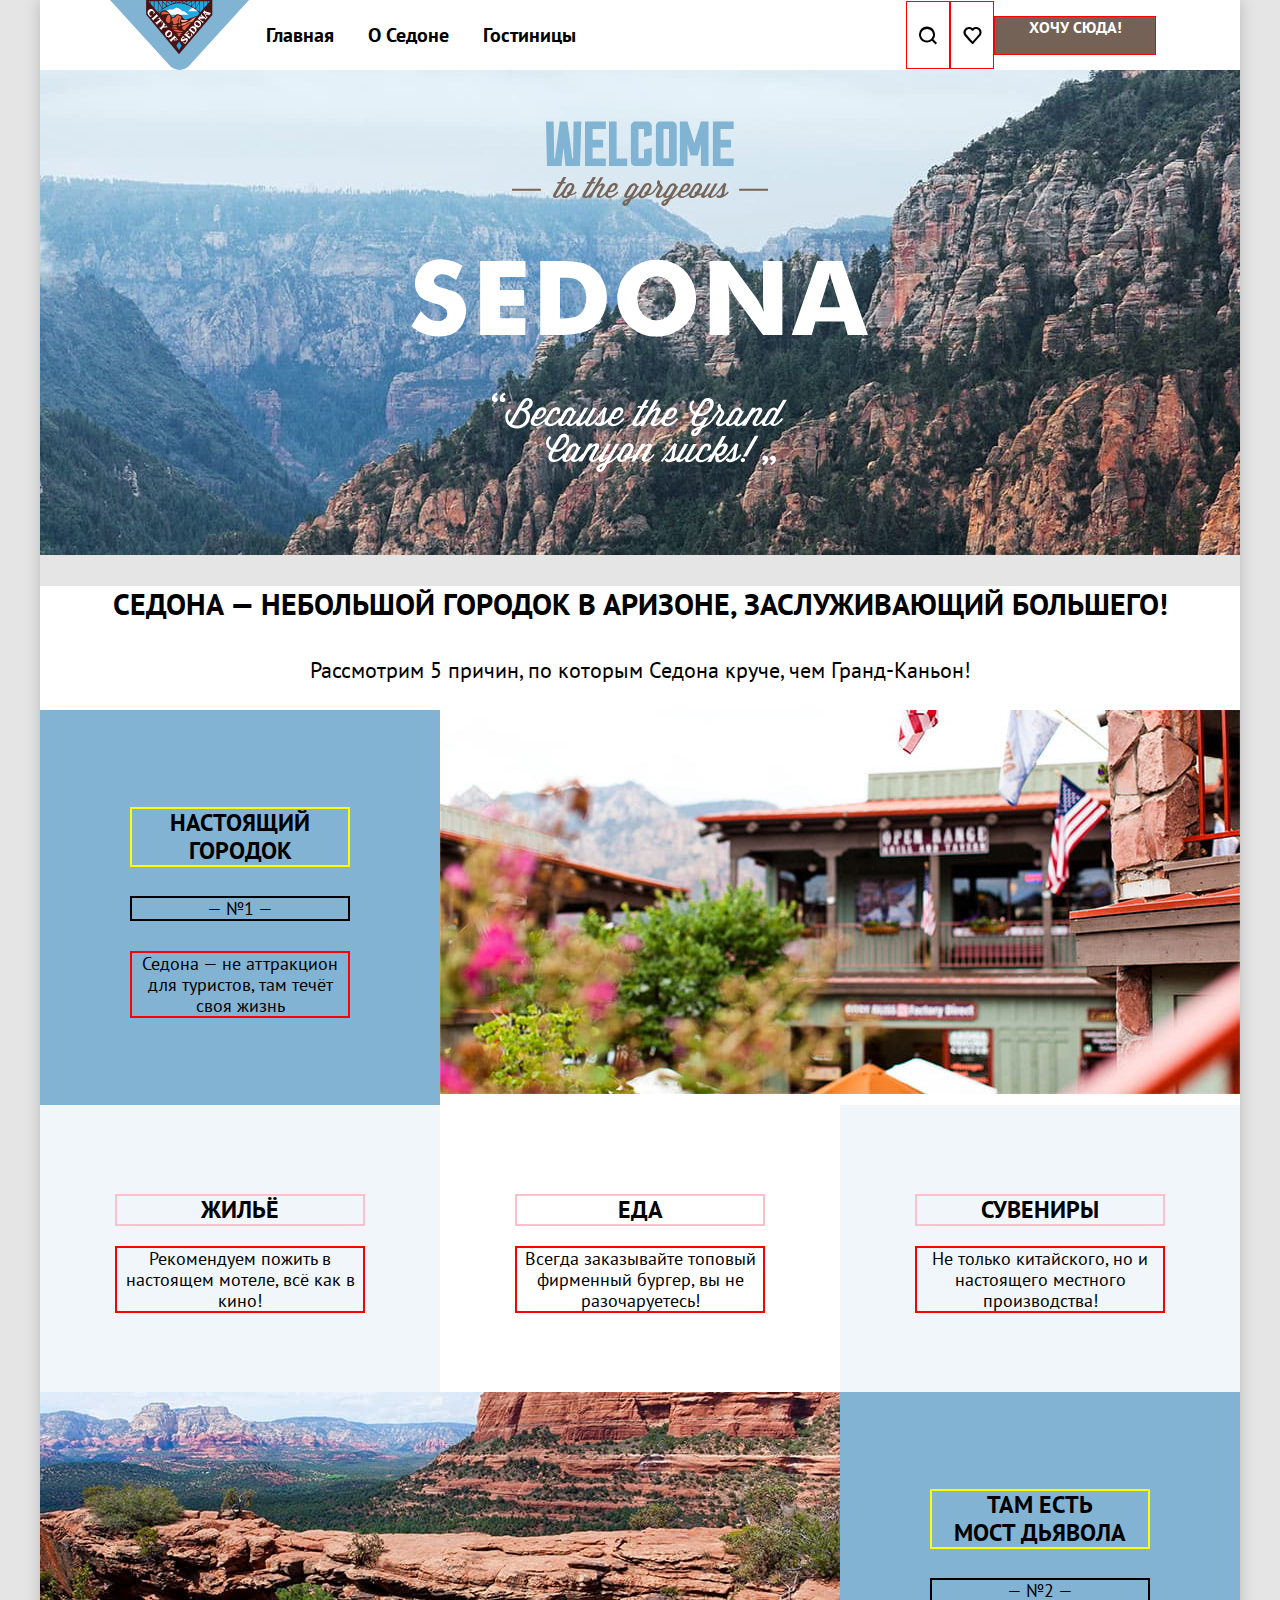
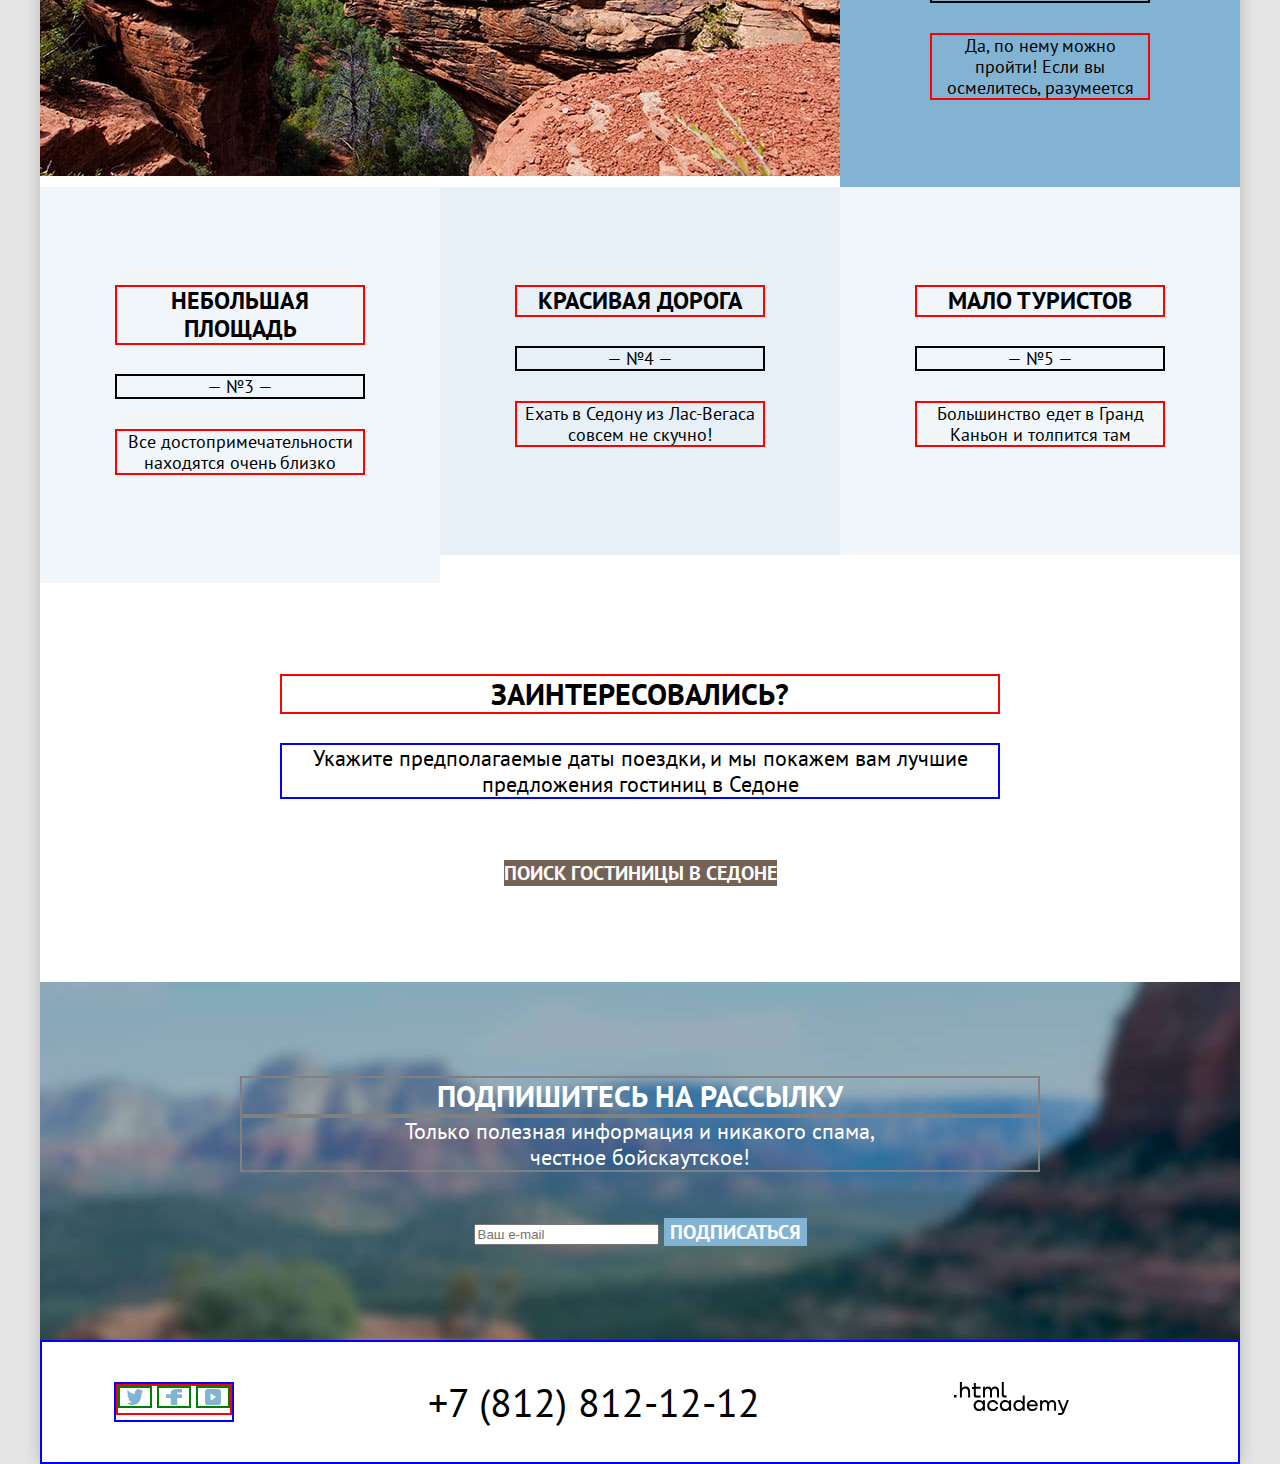
<file: index.html>
<!DOCTYPE html>
<html lang="ru">
  <head>
    <meta charset="utf-8">
    <title>HTML Academy: Седона</title>
    <link rel="stylesheet" href="styles/styles.css">
  </head>
  <body>
    <div class="shadow-container">
    <header class="main-header">
      <nav class="navigation">

        <img class="logo-small" src="images/nav-logo.svg" width="139" height="70" alt="Логотип Седоны.">

        <ul class="navigation-list">
          <li class="navigation-item">
            <a class="navigation-link" href="index.html">Главная</a>
          </li>
          <li class="navigation-item">
            <a class="navigation-link" href="about.html">О Седоне</a>
          </li>
          <li class="navigation-item">
            <a class="navigation-link" href="catalog.html">Гостиницы</a>
          </li>
        </ul>

        <ul class="navigation-list navigation-user">
          <li class="navigation-user-item">
            <a class="navigation-user-link" href="#">
              <span class="visually-hidden">Поиск</span>
              <!--<img src="" width="19" height="18" alt="Поиск">-->
            </a>
          </li>
          <li class="navigation-user-item">
            <a class="navigation-user-link" href="#">
              <span class="visually-hidden">Отзывы</span>
              <!--<img src="" width="19" height="17" alt="Отзывы">-->
            </a>
          </li>
          <li class="navigation-user-item">
            <a class="navigation-user-link" href="#">Хочу сюда!</a>
          </li>
        </ul>
      </nav>
    </header>


    <main class="main-container main-index">

      <div class="page-container">

       <section class="big-logo-container">
         <!--Главный заголовок-->
         <h1 class="visually-hidden">Седона</h1>

         <!--Лого-->
         <img class="logo-large" src="images/logo-big.svg"  width="458" height="352" alt="Логотип Седоны.">
       </section>

       <section class="advantages">
        <h2 class="visually-hidden">Преимущества</h2>
        <p class="city-promo">Седона — небольшой городок в Аризоне, заслуживающий большего!</p>
        <p class="city-promo-text">Рассмотрим 5 причин, по которым Седона круче, чем Гранд-Каньон!</p>
        <ul class="advantages-list">
          <li class="advantages-item">
            <div class="advantages-item-background-1">
              <h3 class="advantages-title">Настоящий городок</h3>
              <p class="advantages-description number">— №1 —</p>
              <p class="advantages-description">Седона — не аттракцион для туристов, там течёт своя жизнь</p>
            </div>
          </li>
          <li class="advantages-item advantages-item-pic">
              <img class="advantages-item-picture" src="images/index-adv-sedona-town.jpg" width="800" height="384" alt="Городок Седона.">
          </li>
          <li class="advantages-item">
            <div class="advantages-item-background-2">
              <h3 class="advantages-title">Жильё</h3>
              <p class="advantages-description feature">Рекомендуем пожить в настоящем мотеле, всё как в кино!</p>
            </div>
          </li>
          <li class="advantages-item">
            <div class="advantages-item-background-3">
              <h3 class="advantages-title">Еда</h3>
              <p class="advantages-description feature">Всегда заказывайте топовый фирменный бургер, вы не разочаруетесь!</p>
            </div>
          </li>
          <li class="advantages-item">
            <div class="advantages-item-background-4">
              <h3 class="advantages-title">Сувениры</h3>
              <p class="advantages-description feature">Не только китайского, но и настоящего местного производства!</p>
            </div>
          </li>
          <li class="advantages-item advantages-item-pic">
            <img class="advantages-item-picture" src="images/index-adv-devils-bridge.jpg" width="800" height="384" alt="Мост Дьявола.">
          </li>
          <li class="advantages-item">
            <div class="advantages-item-background-5">
              <h3 class="advantages-title">Там есть <br/> мост дьявола</h3>
              <p class="advantages-description number">— №2 —</p>
              <p class="advantages-description">Да, по нему можно пройти! Если вы осмелитесь, разумеется</p>
            </div>
          </li>
          <li class="advantages-item">
            <div class="advantages-item-background-6">
              <h3 class="advantages-title">Небольшая площадь</h3>
              <p class="advantages-description number">— №3 —</p>
              <p class="advantages-description">Все достопримечательности находятся очень близко</p>
            </div>
          </li>
          <li class="advantages-item">
            <div class="advantages-item-background-7">
              <h3 class="advantages-title">Красивая дорога</h3>
              <p class="advantages-description number">— №4 —</p>
              <p class="advantages-description">Ехать в Седону из Лас-Вегаса совсем не скучно!</p>
            </div>
          </li>
          <li class="advantages-item">
            <div class="advantages-item-background-8">
              <h3 class="advantages-title">Мало туристов</h3>
              <p class="advantages-description number">— №5 —</p>
              <p class="advantages-description">Большинство едет в Гранд Каньон и толпится там</p>
            </div>
          </li>
        </ul>
      </section>

      <section  class="hotels-index">
        <h2 class="visually-hidden">Отели</h2>
        <p class="hotels-promo">Заинтересовались?</p>
        <p class="hotels-promo-text">Укажите предполагаемые даты поездки, и мы покажем вам лучшие предложения гостиниц в Седоне</p>
        <a class="hotels-search" href="#">Поиск гостиницы в Cедоне</a>
      </section>

      <section class="email-index">
        <h2 class="visually-hidden">Рассылка</h2>
        <p class="email-promo">Подпишитесь на рассылку</p>
        <p class="email-promo-text">Только полезная информация и никакого спама, <br/> честное бойскаутское!</p>
        <form class="email-form" action="https://echo.htmlacademy.ru/" method="post">
          <input type="text" name="user-email" placeholder="Ваш e-mail">
          <button class="button" type="submit">Подписаться</button>
        </form>
      </section>

     </div>
    </main>

    <footer class="page-footer">
     <div class="page-footer-container">
      <div class="footer-social">
        <h2 class="visually-hidden">Соцсети</h2>
        <ul class="footer-social-list">
          <li class="footer-social-item">
            <a class="footer-social-link footer-social-tw" href="#">
              <span class="visually-hidden">Твиттер</span>
            </a>
          </li>
          <li class="footer-social-item">
            <a class="footer-social-link footer-social-fb" href="#">
              <span class="visually-hidden">Фейсбук</span>
            </a>
          </li>
          <li class="footer-social-item">
            <a class="footer-social-link footer-social-youtube" href="#">
              <span class="visually-hidden">Ютуб</span>
            </a>
          </li>
        </ul>
      </div>
      <div class="footer-phone">
        <h2 class="visually-hidden">Телефон</h2>
        <a class="footer-phone-phone" href="tel:+78128121212">+7 (812) 812-12-12</a>
      </div>
      <div class="footer-about">
        <h2 class="visually-hidden">Ссылка на HTML academy</h2>
      <a class="htmlacademy-link" href="https://htmlacademy.ru/"><img src="images/footer-htmlacademy.svg" width="115" height="33" alt="Ссылка на HTML academy."></a>
      </div>
     </div>
    </footer>
  </div>
  </body>
</html>
</file>
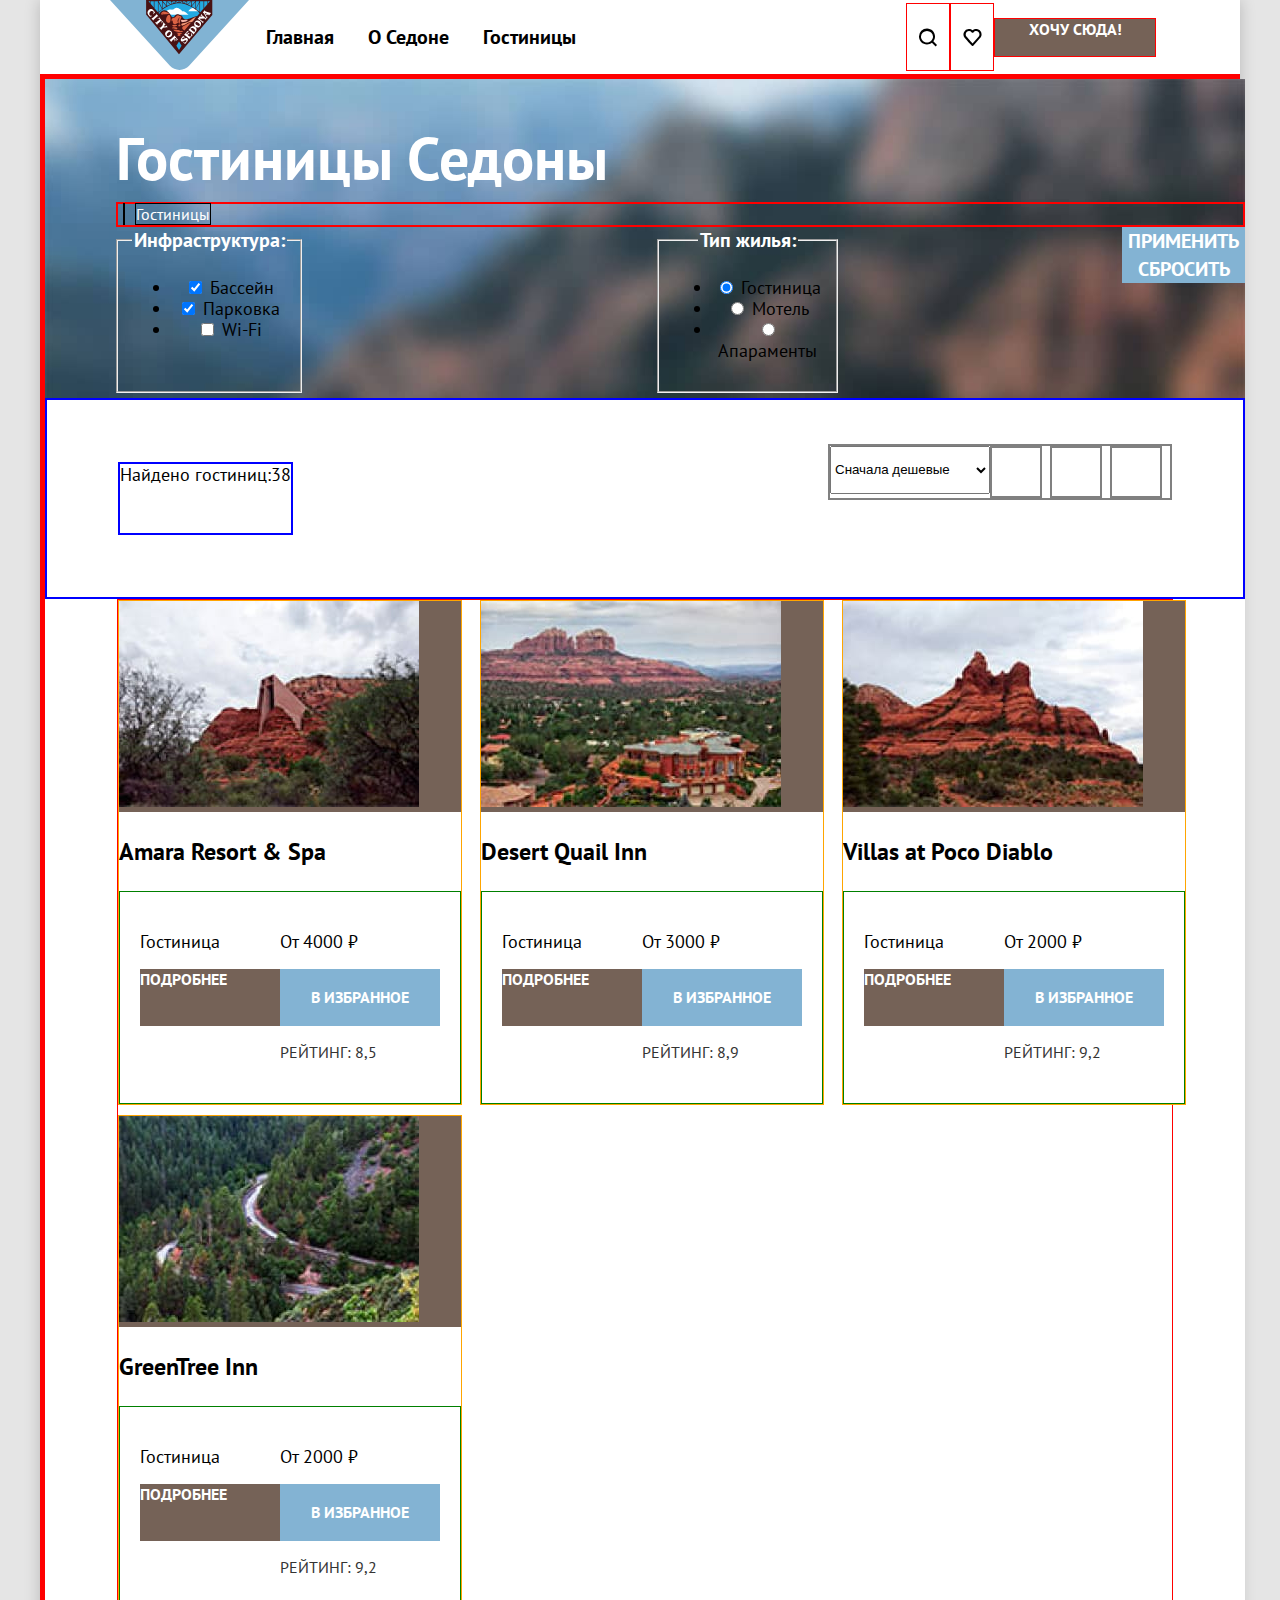
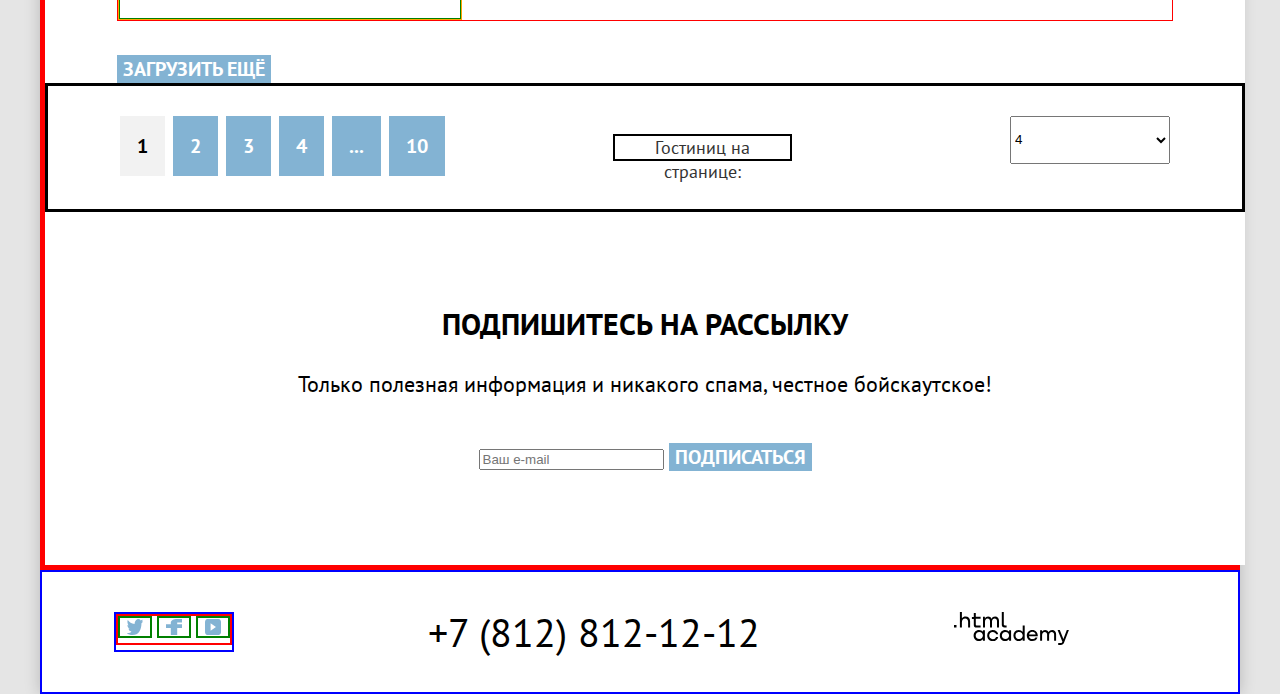
<file: catalog.html>
<!DOCTYPE html>
<html lang="ru">
  <head>
    <meta charset="utf-8">
    <title>Каталог</title>
    <link rel="stylesheet" href="styles/styles.css">
  </head>

  <body>
  <div class="shadow-container">
   <header class="main-header">
      <nav class="navigation">
        <a class="navigatin-logo" href="index.html">
          <img class="logo-small" src="images/nav-logo.svg" width="139" height="70" alt="Логотип Седоны.">
        </a>
        <ul class="navigation-list">
          <li class="navigation-item">
            <a class="navigation-link" href="index.html">Главная</a>
          </li>
          <li class="navigation-item">
            <a class="navigation-link" href="about.html">О Седоне</a>
          </li>
          <li class="navigation-item">
            <a class="navigation-link navigation-link-current" href="catalog.html">Гостиницы</a>
          </li>
        </ul>

        <ul class="navigation-list navigation-user">
          <li class="navigation-user-item">
            <a class="navigation-user-link" href="#">
              <span class="visually-hidden">Поиск</span>
            </a>
          </li>
          <li class="navigation-user-item">
            <a class="navigation-user-link" href="#">
              <span class="visually-hidden">Отзывы</span>
            </a>
          </li>
          <li class="navigation-user-item">
            <a class="navigation-user-link" href="#">Хочу сюда!</a>
          </li>
        </ul>
      </nav>
    </header>


  <main class="main-inner main-container">
   <div class="page-container">

    <section class="container-catalog">

      <header class="inner-header">
         <h1 class="inner-header-title">Гостиницы Седоны</h1>
         <ul class="breadcrumbs">
           <li class="breadcrumbs-item">
             <a class="breadcrumbs-link" href="index.html">
               <span class="visually-hidden">Главная</span>
             </a>
           </li>
           <li class="breadcrumbs-item">
             <a class="breadcrumbs-link">Гостиницы</a>
           </li>
         </ul>
      </header>

      <section class="hotels-search-forms">
                  <!--временно добавим атрибут hidden, чтобы заголовок не рушил сетку-->
        <h2 class="visually-hidden" hidden>Список отелей с фильтрами</h2>
        <form class="catalog-hotels-filter" action="https://echo.htmlacademy.ru/" method="get">
          <fieldset class="catalog-hotels-filter-group">
           <legend class="catalog-hotels-filter-title">Инфраструктура:</legend>
           <ul class="catalog-hotels-filter-list">
             <li class="catalog-hotels-filter-item">
               <label class="control">
                <input class="control-input" type="checkbox" name="бассейн" checked>
               Бассейн
               </label>
             </li>
             <li class="catalog-hotels-filter-item">
               <label class="control">
                  <input class="control-input" type="checkbox" name="парковка" checked>
                  Парковка
               </label>
             </li>
             <li class="catalog-hotels-filter-item">
               <label class="control">
                 <input class="control-input" type="checkbox" name="wi-fi">
                 Wi-Fi
               </label>
             </li>
           </ul>
         </fieldset>

         <fieldset class="catalog-hotels-filter-group">
             <legend class="catalog-hotels-filter-title">Тип жилья:</legend>
             <ul class="catalog-hotels-filter-list">
               <li class="catalog-hotels-filter-item">
                <label class="control">
                 <input class="control-input" type="radio" name="hotel-type" value="Hotel" checked>
                 Гостиница
                 </label>
               </li>
               <li class="catalog-hotels-filter-item">
                 <label class="control">
                    <input class="control-input" type="radio" name="hotel-type" value="motel">
                    Мотель
                 </label>
               </li>
               <li class="catalog-hotels-filter-item">
                 <label class="control">
                  <input class="control-input" type="radio" name="hotel-type" value="appartment">
                  Апараменты
                 </label>
               </li>
             </ul>
            </fieldset>


          <div class="form-buttons-container">
           <button class="button" type="submit">Применить</button>
           <!--Сбросить- кнопка тип reset-->
           <button class="button" type="reset">Сбросить</button>
          </div>
         </form>
       </section>

   </section>


   <section class="hotels-catalog">

      <div class="container-hotels-catalog-search">
        <p class="hotels-quantity">Найдено гостиниц:<span>38</span></p>
        <div class="sorting-container">
          <select class="select-control" aria-label="Сортировка">
            <option value="cheap">Сначала дешевые</option>
            <option value="expensive">Сначала дорогие</option>
            <option value="popular">Сначала популярные</option>
          </select>

          <!-- три ссылки-->
          <a href="#" class="button button-active">
            <span class="visually-hidden">Показать список</span>
          </a>
          <a href="#" class="button">
            <span class="visually-hidden">Показать список с увеличенными карточками</span>
          </a>
          <a href="#" class="button">
            <span class="visually-hidden">Показать карточки</span>
          </a>
        </div>
      </div>


      <div class="container-hotels-catalog-items">
        <ul class="hotel-list">
          <li class="hotel-card">
            <a class="hotel-card-link" href="hotel.html">
              <img class="hotel-card-image" src="images/catalog-hotel-amara.jpg" width="300" height="206" alt="Гостиница Amara Resort & Spa.">
            </a>
            <h3 class="hotel-card-title">Amara Resort & Spa</h3>
            <div class="hotel-card-content">
              <p class="hotel-type">Гостиница</p>
              <p class="hotel-price">От 4000 ₽</p>
              <a class="hotel-card-link" href="hotel.html">Подробнее</a>
              <button class="hotel-save-button" type="button">В избранное</button>
              <div class="hotels-stars" width="91" height="17"></div> <!--звездность отеля-->
              <p class="rating-result-resume">Рейтинг: 8,5</p>
            </div>
          </li>
          <li class="hotel-card">
            <a class="hotel-card-link" href="hotel.html">
              <img class="hotel-card-image" src="images/catalog-hotel-desert.jpg" width="300" height="206" alt="Гостиница Desert Quail Inn.">
            </a>
            <h3 class="hotel-card-title">Desert Quail Inn</h3>
            <div class="hotel-card-content">
              <p class="hotel-type">Гостиница</p>
              <p class="hotel-price">От 3000 ₽</p>
              <a class="hotel-card-link" href="hotel.html">Подробнее</a>
              <button class="hotel-save-button" type="submit">В избранное</button>
              <div class="hotels-stars" width="68" height="17"></div><!--звездность отеля-->
              <p class="rating-result-resume">Рейтинг: 8,9</p>
            </div>
          </li>
          <li class="hotel-card">
            <a class="hotel-card-link" href="hotel.html">
              <img class="hotel-card-image" src="images/catalog-hotel-villas.jpg" width="300" height="206" alt="Гостиница Villas at Poco Diablo.">
            </a>
            <h3 class="hotel-card-title">Villas at Poco Diablo</h3>
            <div class="hotel-card-content">
              <p class="hotel-type">Гостиница</p>
              <p class="hotel-price">От 2000 ₽</p>
              <a class="hotel-card-link" href="hotel.html">Подробнее</a>
              <button class="hotel-save-button" type="submit">В избранное</button><!--звездность отеля-->
              <div class="hotels-stars" width="36" height="17"></div>
              <p class="rating-result-resume">Рейтинг: 9,2</p>
            </div>
          </li>
          <li class="hotel-card">
            <a class="hotel-card-link" href="hotel.html">
              <img class="hotel-card-image" src="images/catalog-hotel-greentree.jpg" width="300" height="206" alt="Гостиница GreenTree Inn.">
            </a>
            <h3 class="hotel-card-title">GreenTree Inn</h3>
            <div class="hotel-card-content">
              <p class="hotel-type">Гостиница</p>
              <p class="hotel-price">От 2000 ₽</p>
              <a class="hotel-card-link" href="hotel.html">Подробнее</a>
              <button class="hotel-save-button" type="submit">В избранное</button><!--звездность отеля-->
              <div class="hotels-stars" width="36" height="17"></div>
              <p class="rating-result-resume">Рейтинг: 9,2</p>
            </div>
          </li>
        </ul>
        <button class="button-pagination-load-more" type="button">Загрузить ещё</button>

      </div>



      <div class="container-hotels-catalog-pagination">

        <ul class="pagination">
          <li class="pagination-item">
            <a class="pagination-link pagination-current">1</a>
          </li>
          <li class="pagination-item">
            <a class="pagination-link" href="#">2</a>
          </li>
          <li class="pagination-item">
            <a class="pagination-link" href="#">3</a>
          </li>
          <li class="pagination-item">
            <a class="pagination-link" href="#">4</a>
          </li>
          <li class="pagination-item">
            <a class="pagination-link" href="#">...</a>
          </li>
          <li class="pagination-item">
            <a class="pagination-link" href="#">10</a>
          </li>
        </ul>
        <p class="sorting-title">Гостиниц на странице:</p>
        <select class="select-control" aria-label="Сортировка">
          <option value="4">4</option>
          <option value="6">6</option>
          <option value="8">8</option>
        </select>
       </div>

     </section>


     <section class="email-catalog">
       <h2 class="visually-hidden">Рассылка</h2>
       <p class="email-promo">Подпишитесь на рассылку</p>
       <p class="email-promo-text">Только полезная информация и никакого спама, честное бойскаутское!</p>
       <form class="email-form" action="https://echo.htmlacademy.ru/" method="post">
         <input type="text" name="user-email" placeholder="Ваш e-mail">
         <button class="button" type="submit">Подписаться</button>
       </form>
     </section>
   </div>
  </main>

  <footer class="page-footer">
   <div class="page-footer-container">
    <div class="footer-social">
      <h2 class="visually-hidden">Соцсети</h2>
      <ul class="footer-social-list">
        <li class="footer-social-item">
          <a class="footer-social-link footer-social-tw" href="#">
            <span class="visually-hidden">Твиттер</span>
          </a>
        </li>
        <li class="footer-social-item">
          <a class="footer-social-link footer-social-fb" href="#">
            <span class="visually-hidden">Фейсбук</span>
          </a>
        </li>
        <li class="footer-social-item">
          <a class="footer-social-link footer-social-youtube" href="#">
            <span class="visually-hidden">Ютуб</span>
          </a>
        </li>
      </ul>
    </div>
    <div class="footer-phone">
      <h2 class="visually-hidden">Телефон</h2>
      <a class="footer-phone-phone" href="tel:+78128121212">+7 (812) 812-12-12</a>
    </div>
    <div class="footer-about">
      <h2 class="visually-hidden">Ссылка на HTML academy</h2>
    <a class="htmlacademy-link" href="https://htmlacademy.ru/"><img src="images/footer-htmlacademy.svg" width="115" height="33" alt="Ссылка на HTML academy."></a>
    </div>
    </div>
   </footer>
  </div>
 </body>

</html>
</file>
<file: styles/styles.css>
@font-face {
  font-family: "PT Sans";
  font-style: normal;
  font-weight: 400;
  src: url("../fonts/ptsans-400.woff2") format("woff2");
  font-display: swap;
}

/* Полужирный PT Sans */
@font-face {
  font-family: "PT Sans";
  font-style: normal;
  font-weight: 700;
  src: url("../fonts/ptsans-700.woff2") format("woff2");
  font-display: swap;
}

html {
  height: 100%;
}


body {
  margin: 0;
  display: flex;
  flex-direction: column;
  min-height: 100%;
  font-family: "PT Sans", "Arial", sans-serif;
  font-size: 18px;
  line-height: 21px;
  background-color: #e5e5e5;
}

.main-container {
  flex-grow: 1;

}

.shadow-container {
  max-width: 1200px;
  margin: auto;
  box-shadow: 0px 0px 15px rgba(0, 0, 0, 0.2);
}

.visually-hidden {
  position: absolute;
  width: 1px;
  height: 1px;
  margin: -1px;
  padding: 0;
  border: 0;
  clip: rect(0 0 0 0);
  overflow: hidden;
}

button {
  font-family: inherit;
  font-size: 20px;
  line-height: 26px;
  font-weight: 700;
  text-align: center;
  border: none;
  color: #ffffff;
  background-color: rgba(131, 179, 211, 1);
  text-decoration: none;
  text-transform: uppercase;
}

/* main-index */
.main-index {
}

/* header */
.main-header {
  background-color: #ffffff;
  color: #000000;
}

/* navigation */

.navigation {
  display: flex;
  width: 1060px;
  margin: 0 auto;
}

.navigation-list {
  margin: 0;
  padding: 0;
  width: 345px;
  list-style-type: none;
  display: flex;
  flex-wrap: wrap;
  align-items: center;
}



.navigation-link {
  font-family: "PT Sans", "Arial", sans-serif;
  font-size: 20px;
  line-height: 26px;
  font-weight: 700;
  text-align: center;
  text-decoration: none;
  color:inherit;
  padding: 20px 17px;
  display: block;
}

/* navigation-user */
.navigation-user {
  max-width: 264px;
  margin-left: auto;
}

.navigation-user-link {
  font-weight: 700;
  font-size: 16px;
  line-height: 20px;
  text-align: center;
  text-transform: uppercase;
  text-decoration: none;
  color: #ffffff;
  background-color: #756257;
  width: 42px;
  height: 66px;
  display: block;
  border: solid red 1px;
}

 .navigation-user-item:nth-child(1) .navigation-user-link {
  background-image: url("../images/nav-icon-search.svg");
  background-position: center;
  background-repeat: no-repeat;
  background-color: #ffffff;
}

.navigation-user-item:nth-child(2) .navigation-user-link {
 background-image: url("../images/nav-icon-favorite.svg");
 background-position: center;
 background-repeat: no-repeat;
 background-color: #ffffff;
}

.navigation-user-item:nth-child(3) .navigation-user-link {
  width: 160px;
  height: 37px;
}


/* page-container */
.page-container {
  width: 1200px;
  margin: 0 auto;
}

/* big-logo-and-background-img-container */
.big-logo-container {
    width: 100%;
    padding-top: 5px;
    padding-bottom: 5px;
    background-image: url("../images/index-top-background-rocks.jpg");
    background-size: 100% auto;
    background-repeat: no-repeat;
    background-color: #e5e5e5;
    color: #000000;
    text-align: center;
    padding-top: 51px;
    padding-bottom: 83px;
}

/* logo */
.logo-large {
  display: block;
  margin: 0 auto;
}

.city-promo {
  text-transform: uppercase;
  font-size: 30px;
  line-height: 36px;
  font-weight: 700;
}

.city-promo-text {
  font-size: 22px;
  line-height: 36px;
  font-weight: 400;
}

/* Список преимуществ */

.advantages {
  text-align: center;
  background-color: #ffffff;
}

.advantages-list {
  margin: 0;
  padding: 0;
  display: flex;
  justify-content: flex-start;
  flex-wrap: wrap;
  text-align: center;
  list-style-type: none;
}

.advantages-item {
  width: 400px;
}

.advantages-item-pic {
  width: 800px;
}

/* цвета списка преимуществ */
.advantages-item-background-1,
.advantages-item-background-5  {
  background-color: #83b3d3;
}

.advantages-item-background-3  {
  background-color: #ffffff;

}

.advantages-item-background-7  {
  background-color: #83b3d333;
}

.advantages-item-background-2,
.advantages-item-background-4,
.advantages-item-background-6,
.advantages-item-background-8  {
  background-color: #83b3d31F;
}

/* отступы внутри пунктов списка преимуществ */
.advantages-item-background-1,
.advantages-item-background-5 {
  padding-bottom: 87px;
  padding-top: 97px;
  padding-left: 90px;
  padding-right: 90px;
}

.advantages-item-background-2,
.advantages-item-background-3,
.advantages-item-background-4 {
  padding-bottom: 79px;
  padding-top: 89px;
  padding-left: 75px;
  padding-right: 75px;
}

.advantages-item-background-6,
.advantages-item-background-7,
.advantages-item-background-8 {
  padding-bottom: 108px;
  padding-top: 98px;
  padding-left: 75px;
  padding-right: 75px;
}

/* заголовки списка преимуществ */

.advantages-title {
  font-weight: 700;
  font-size: 24px;
  line-height: 28px;
  text-transform: uppercase;
  border: solid red 2px;

}

.advantages-item-background-1 .advantages-title,
.advantages-item-background-5 .advantages-title{
  border: solid yellow 2px;
  margin-top: 0;
  margin-bottom: 29px;
}

.advantages-item-background-2 .advantages-title,
.advantages-item-background-3 .advantages-title,
.advantages-item-background-4 .advantages-title{
  border: solid pink 2px;
  margin-top: 0;
  margin-bottom: 20px;
}

.advantages-item-background-6 .advantages-title,
.advantages-item-background-7 .advantages-title,
.advantages-item-background-8 .advantages-title{
  border: solid red 2px;
  margin-top: 0;
  margin-bottom: 29px;
}

/* параграфы списка преимуществ */

.advantages-list p {
  border: solid red 2px;
  margin: 0;
}

.advantages-item-background-1 .number,
.advantages-item-background-5 .number,
.advantages-item-background-6 .number,
.advantages-item-background-7 .number,
.advantages-item-background-8 .number {
  border: solid black 2px;
  margin-bottom: 30px;
}


/* поиск отелей*/
.hotels-index {
  text-align: center;
  max-width: 100%;
  min-width: inherit;
}

.hotels-promo {
  font-weight: 700;
  font-size: 30px;
  line-height: 36px;
  text-transform: uppercase;
}

.hotels-promo-text {
  font-size: 22px;
  line-height: 26px;
}

.hotels-search {
  font-weight: 700;
  font-size: 20px;
  line-height: 36px;
  text-transform: uppercase;
  color: #ffffff;
  background-color: #756257;
  text-decoration: none;
}

/* поиск отелей в index */
.hotels-index {
  text-align: center;
  padding: 91px 240px;
  background-color: #ffffff;
}

.hotels-index p{
 border: solid grey 2px;
 margin: 0;
}

.hotels-index .hotels-promo {
  border: solid red 2px;
  margin-top: 0;
  margin-bottom: 29px;
}

.hotels-index .hotels-promo-text {
  border: solid blue 2px;
  margin-top: 0;
  margin-bottom: 56px;
}

.hotels-search {
  margin: 0px;
}

/* рассылка в index */
.email-index {
  background-image: url("../images/index-bottom-background-rocks.jpg");
  background-repeat: no-repeat;
  background-size: 100% auto;
  background-color: #e5e5e5;
  color: #ffffff;
  text-align: center;
  max-width: 100%;
  min-width: inherit;
  padding: 94px 200px;
}

.email-index p{
   border: solid grey 2px;
   margin: 0;
}

.email-promo {
  font-weight: 700;
  font-size: 30px;
  line-height: 36px;
  text-transform: uppercase;
  margin-top: 0px;
  margin-bottom: 29px;
}

.email-promo-text {
  font-weight: 400;
  font-size: 22px;
  line-height: 26px;
}

/* форма внутри рассылки */
.email-form {
  font-family: inherit;
  font-weight: 400;
  font-size: 18px;
  line-height: 26px;
  color: #000000;
  margin: 0;
  margin-top: 46px;
}


/* footer */

footer {
  background-color: #ffffff;
}

.page-footer-container {
  max-width: 100%;
  min-width: inherit;
  margin: 0 auto;
  display: flex;
  padding-left: 72px;
  padding-right: 72px;
  padding-top: 40px;
  padding-bottom: 40px;
  border: solid blue 2px;
}
/* социальные сети*/
.footer-social {
  border: solid blue 2px;
}

.footer-social-list {
  border: solid red 2px;
  margin: 0;
  padding: 0;
  list-style-type: none;
  display: flex;
  flex-wrap: wrap;
}

.footer-social-item {
  border: solid green 2px;
  width: 30px;
  height: 18px;
  margin-right: 5px;
  margin-bottom: 5px;
}

.footer-social-item:nth-child(3n) {
  margin-right: 0;
}

/* социальные сети - иконки*/

.footer-social-link {
  display: block;
  height: 18px;
  background-color: #ffffff;
  background-repeat: no-repeat;
  background-position: center;
  background-size: 16px 16px;
}

.footer-social-tw {
  background-image: url("../images/footer-icon-twitter.svg");
}

.footer-social-fb {
  background-image: url("../images/footer-icon-facebook.svg");
}

.footer-social-youtube {
  background-image: url("../images/footer-icon-youtube.svg");
}

/* телефон */
.footer-phone {
  width: 720px;
  text-align: center;
}

.footer-phone-phone {
  font-style: normal;
  font-weight: 400;
  font-size: 40px;
  line-height: 40px;
  background-color: #ffffff;
  color: #000000;
  text-decoration: none;
}

.footer-about {
  width: 115px;
  margin-right: 72px;
}

.page-footer a {
  text-align: center;
  text-decoration: none;
  color: #000000;
}



/* Стили отдельно для каталога */

/* img-background-container в страницах каталога */
.main-inner {
  border: solid red 5px;
}

.container-catalog {
  width: 100%;
  padding-top: 5px;
  padding-bottom: 5px;
  background-image: url("../images/catalog-top-background-rocks.jpg");
  background-size: 100% auto;
  background-repeat: no-repeat;
  background-color: #e5e5e5;
  color: #000000;
  text-align: center;
}

.inner-header-title {
  font-weight: 700;
  font-size: 60px;
  line-height: 78px;
  color: #ffffff;
  text-align: left;
  margin-top: 35px;
  margin-bottom: 5px;
  margin-left: 71px;
  margin-right: 601px;
}

.catalog-hotels-filter {
  display: flex;
  justify-content: space-between;
}

.catalog-hotels-filter-group {
  width: 150px;
  margin-left: 71px;
}

.form-buttons-container {
  display: flex;
  flex-direction: column;
}


/* breadcrumbs */
.breadcrumbs {
  font-weight: 400;
  font-size: 16px;
  line-height: 21px;
  color: #ffffff;
  text-align: left;
  display: flex;
  border: solid red 2px;
  margin: 0;
  margin-left: 71px;
  padding: 0;
  list-style-type: none;
}

/* link */
.breadcrumbs-link {
  color: #ffffff;
  text-decoration: none;
  border: solid black 1px;

}

.breadcrumbs-link:first-child {
  margin-right: 5px;
}

.breadcrumbs-link:last-child {
  margin-left: 5px;
}

.catalog-hotels-filter-title {
  font-weight: 700;
  font-size: 20px;
  line-height: 26px;
  color: #ffffff;
}

/* сортировка */

.container-hotels-catalog-search {
  display: flex;
  justify-content: space-between;
  padding: 44px 71px;
  border: solid blue 2px;
  background-color: #ffffff;
}

.hotels-quantity {
  border: solid blue 2px;
}

.sorting-container {
  color: #000000;
  background-color: #ffffff;
  display: flex;
  justify-content: end;
  border: solid grey 2px;
  margin-bottom: 53px;
}

.sorting-container .button {
  border: solid grey 2px;
  width: 48px;
  height: 48px;
  margin-right: 8px;
}



/* секция с карточками товара и пагинацией */
.container-hotels-catalog-items {
 padding-left: 72px;
 padding-right: 72px;
 background-color: #ffffff;
}

/* список карточек товара */
.hotel-list {
  display: grid;
  grid-template-columns: auto auto auto;
  gap: 10px 18px;
  list-style-type: none;
  margin: 0;
  margin-bottom: 34px;
  padding: 0;
  border: solid red 1px;
}

/* карточки товара */
.hotel-card {
  background-color: #ffffff;
  display: flex;
  flex-direction: column;
  border: solid orange 1px;
}



/* карточки товара - link */
.hotel-card-link {
  text-decoration: none;
}

/* карточки товара - заголовок*/
.hotel-card-title {
  font-weight: 700;
  font-size: 24px;
  line-height: 31px;
  color: #000000;
  text-transform: none;
  }

/* карточки товара - текстовое содержимое */
  .hotel-card-content {
    padding: 20px;
    display: grid;
    grid-template-columns: 140px 160px;
    grid-template-rows: 1fr 1fr 1fr;
    border: solid green 1px;
  }

  /* карточки товара - тип гостиницы, цена */
.hotel-type,
.hotel-price {
  font-weight: 400;
  font-size: 18px;
  line-height: 23px;
  margin-bottom: 16px;
}
/* карточки товара - ссылка на страницу гостиницы */
.hotel-card-link {
  font-weight: 700;
  font-size: 16px;
  line-height: 21px;
  text-transform: uppercase;
  color: #ffffff;
  background-color: #756257;
}
/* карточки товара - рейтинг */
.rating-result-resume {
  font-weight: 400;
  font-size: 16px;
  line-height: 21px;
  text-transform: uppercase;
  color: #333333;
  }
/* карточки товара - кнопки */
.hotel-save-button {
  font-weight: 700;
  font-size: 16px;
  line-height: 21px;
  text-transform: uppercase;
  color: #ffffff;
}
/* пагинация */
.container-hotels-catalog-pagination {
  text-align: center;
  display: flex;
  border: solid black 3px;
  padding: 30px 72px;
  background-color: #ffffff;
}

.pagination {
  display: flex;
  flex-wrap: wrap;
  margin: 0;
  padding: 0;
  list-style-type: none;
}

.button-pagination-load-more {
  font-weight: 700;
  font-size: 20px;
  line-height: 26px;
  text-transform: uppercase;
  color: #ffffff;
  background-color: #83b3d3;
  margin: auto;
}

.pagination-item {
  background-color: #ffffff;
}

.pagination-item:not(:last-child) {
  margin-right: 8px;
}

.pagination-link {
  color: #ffffff;
  background-color: #83b3d3;
  text-decoration: none;
  font-size: 20px;
  line-height: 26px;
  font-weight: 700;
  text-align: center;
  width: auto;
  height: auto;
  display: block;
  box-sizing: border-box;
  padding: 17px;
}

.pagination-current {
  color: #000000;
  background-color: #f2f2f2;
}

/* сортировка гостиниц */
.sorting-title {
  font-size: 18px;
  line-height: 24px;
  font-weight: 400;
  color: #333333;
  background-color: #ffffff;
  border: solid black 2px;
  width: 175px;
  height: 23px;
  margin-right: 51px;
  margin-left: auto;

}

.select-control {
  width: 160px;
  height: 48px;
  margin-left: auto;
}

/* рассылка в catalog */
.email-catalog {
  background-color: #ffffff;
  color: #000000;
  text-align: center;
  max-width: 100%;
  min-width: inherit;
  padding: 94px 200px;
}
</file>
